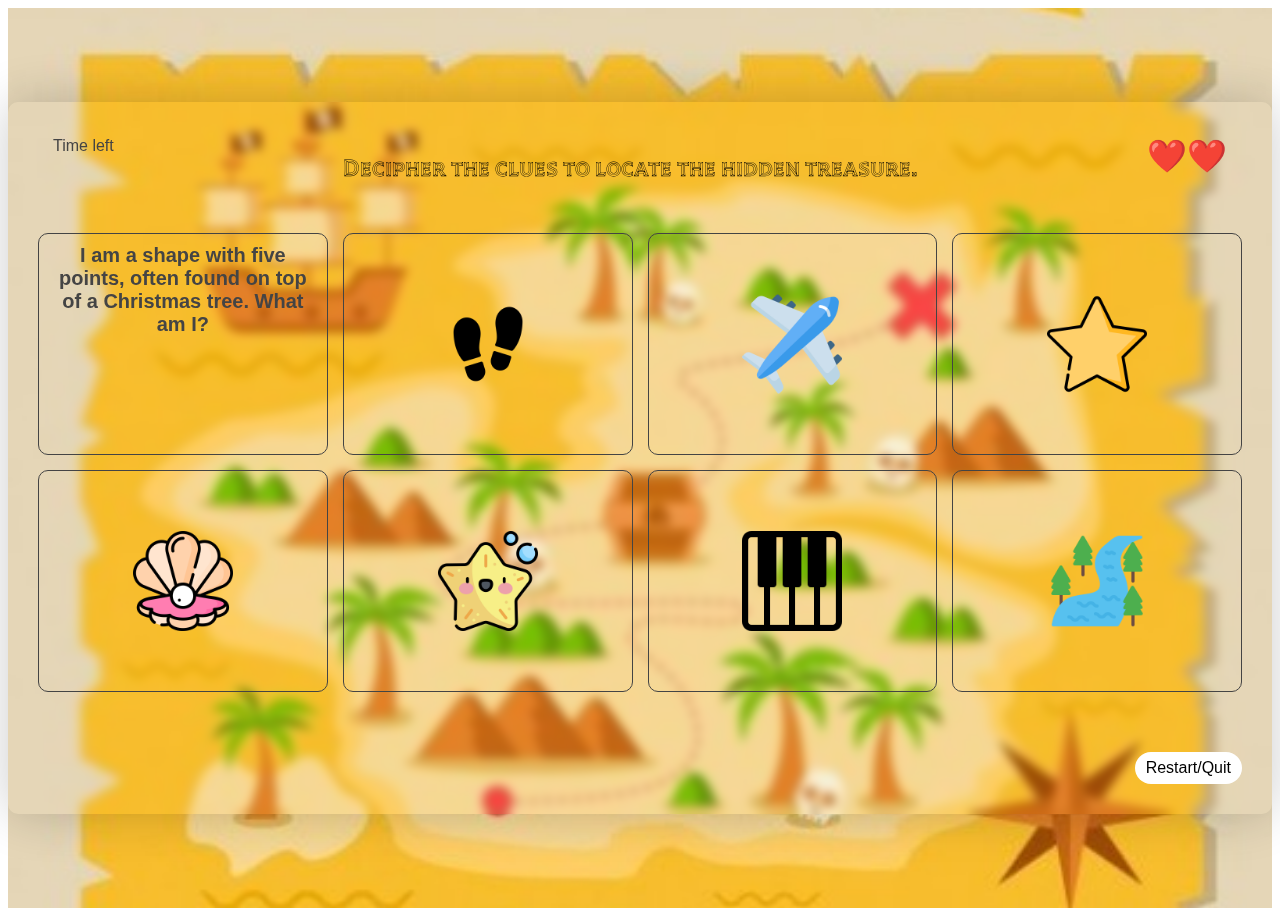
<file: clue.html>
<!DOCTYPE html>
<html>
<head>
	<meta charset="utf-8">
	<meta name="viewport" content="width=device-width, initial-scale=1">
	<link rel="stylesheet" type="text/css" href="styles.css">
	<link rel="icon" href="1000_F_129419915_zmhAqINz4HSplytb2xchuV09249qMUgC.jpg">
	<title>Hint</title>
</head>
<body>
	<div class="box1">
		<div class="box2">
			<div class="header">
				<div class="timebox">Time left  <span></span></div>
				<div class="a"><h2>Decipher the clues to locate the hidden treasure.</h2></div>
				<div class="scorebox" id="score">❤️❤️<span></span></div>
			</div>
			<div class="optionbox">
				<span onclick="checkanswer(this)" class="star.png">I am a shape with five points, often found on top of a Christmas tree. What am I?</span>

				<span onclick="checkanswer(this)" id ='3' class="pearl.png"style="display: none;" >Lovely and round, I shine with pale light, Grown in the darkness, A lady’s delight.  </span>
				<span onclick="checkanswer(this)" id = '33' class="footsteps.png" >
					<img src="footsteps.png" alt="Image description">
				</span>

                <span onclick="checkanswer(this)" id='5' class="starfish.png" style="display: none;" >I look like a star but I don’t live in the sky. I live in water. Not a fish, but I am called a fish. Who am I?</span>
                <span onclick="checkanswer(this)" id = '55' class="airplane.png" >
					<img src="plane.png" alt="Image description">
				</span>

				<span onclick="checkanswer(this)" id='2' class="footsteps.png" style="display: none;">The more you take, the more you leave behind. What are they?</span>
				<span onclick="checkanswer(this)" id='22' class="star.png">
					<img src="star.png" alt="Image description">
				</span>

				<span onclick="checkanswer(this)" id = '4' class="airplane.png" style="display: none;">I have wings, I am able to fly, I'm not a bird yet I soar high in the sky. What am I?</span>
				<span onclick="checkanswer(this)" id ='44' class="pearl.png">
					<img src="pearl.png" alt="Image description">
				</span>

				<span onclick="checkanswer(this)" id='6' class="piano.png" style="display: none;">What has many keys but can’t open any doors? </span>
				<span onclick="checkanswer(this)"  id='66' class="starfish.png">
					<img src="starfish.png" alt="Image description">
				</span>

				<span onclick="checkanswer(this)" id="7" class="river.png" style="display: none;">I have no legs. I will never walk but always run. What am I?</span>
				<span onclick="checkanswer(this)" id="77" class="piano.png">
					<img src="piano.png" alt="Image description">
				</span>

				<span onclick="checkanswer(this)" id="8" class="eigth" style="display: none;"><img src="treasure 1.png" alt="Image description"></span>
                <span onclick="checkanswer(this)" id="88" class="river.png">
					<img src="river.png" alt="Image description">
				</span>
			</div>
			<div  class="a"><a href="index.html">Restart/Quit</a></div>
		</div>
	</div>
	<script src="https://ajax.googleapis.com/ajax/libs/jquery/3.6.4/jquery.min.js"></script>
	
	<script src="script.js"charset="utf-8"></script>
</body>
</html>
</file>
<file: styles.css>
@import url('https://fonts.googleapis.com/css2?family=Chivo+Mono:ital@1&family=Open+Sans&display=swap');
@import url('https://fonts.googleapis.com/css2?family=Tilt+Prism&display=swap');

button{
	width: 100%;
	height: 40px;
	border-radius: 40px;
	background: #fff;
	border: none;
	outline: none;
	cursor: pointer;
	font-size: 1em;
	font-weight: 600;
}
a{

	background-color: #fff;
	border-radius: 50px;
	border: 0;
	text-decoration: none;
	color: black;
	outline: none;
	padding: 7px 11px;
	margin-top: 30px;
	display: inline-block;
}
/* /-----------------------------------------------------------------------/ */
.a{
	text-align: right;
}
.box1{
	font-family:'Chivo Mono', monospace;
    font-family: 'Rubik', sans-serif;
    background-image: url("tresurebg.jpg");
    background-size: cover;
    display: flex;
    justify-content: center;
    align-items: center;
    min-height: 100vh;
}

.box2{
	background: transparent;
	backdrop-filter: blur(5px);
	border-radius: 10px;
	box-shadow: 0 0 50px 0 rgba(0, 0, 0, 0.2);
	min-height: 600px;
	width: 1350px;
	padding: 30px;
	align-items: center;
}

.header{
	margin-bottom: 30px;
	display: flex;
	justify-content: space-between;
}

.scorebox{
	padding: 5px 15px;
	font-size: 2em;
	color: #444;
}
.timebox{
	
	border-radius: 100px;
	padding: 5px 15px;
	
	color: #444;
}
.optionbox{
	display: grid;
  grid-template-columns: repeat(4, 1fr);
  grid-template-rows: repeat(2, 1fr);
	margin: 30px 0;
	grid-gap: 15px;
}
.optionbox span{
	/*#fff*/
	background: transparent;
	backdrop-filter: blur(5px);
	border-radius: 10px;
	color: #444;
	border:1px solid #444;
	padding:10px 15px ;
	height: 200px;
	display: block;
}
span{
	text-align: center; /* center the text inside the span */
  display: flex; /* enable flexbox layout */
  justify-content: center; /* center the content horizontally */
  align-items: center; /* center the content vertically */
  font-weight: 600;
  font-size: 20px;
  text-align: center;
 }
span img {
  width: 100px;
  height: 100px;
  object-fit: cover;
  transform: translateY(50%);

}
@media screen and (max-width: 760px){
	.leftside{
		display: none; 
	}
	.container,
	.box{
		width: 425px;
	}
	.rightside{
		width: 100%;
	}
	.optionbox{
		grid-template-columns: 1fr;
	}

	.btn{
		height: 0;
		width: 50px;
	height: 40px;
	border-radius: 40px;
	background: blue;
	border: none;
	outline: none;
	cursor: pointer;
	font-size: 1em;
	font-weight: 600;
	}
	/*-------------------------------------------------------------------------------------------*/
}
h1
{
	font-size: 3em;
}

@import url('https://fonts.googleapis.com/css2?family=Tilt+Prism&display=swap');
h2{
	font-family: 'Tilt Prism', cursive;
}
</file>
